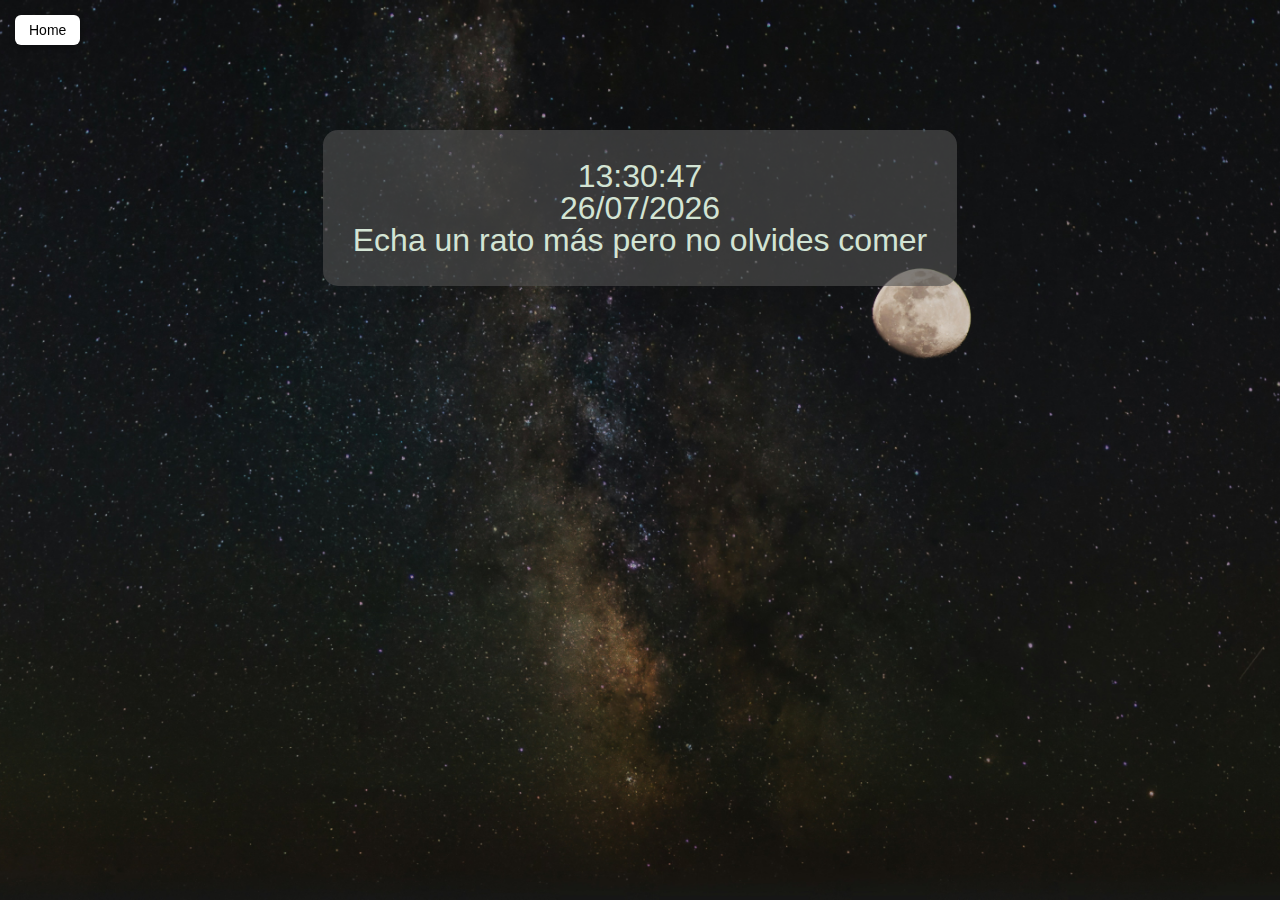
<file: html/clock.html>
<!DOCTYPE html>
<html lang="es">
<head>
    <meta charset="UTF-8">
    <meta name="viewport" content="width=device-width, initial-scale=1.0">
    <link rel="stylesheet" href="/css/styles.css">
    <title>Clock & Date</title>
</head>
<body>
    <main>
        <a href="./index.html" class="home-button">Home</a>
        <section class="clock-alone">
            <div id='time' class='time'></div>
            <div id='date' class='date'></div>
            <p id="phrase" class="phrase"></p>
        </section>
    </main>
    <script src="/js/script.js"></script>
    <script src="/js/clock-date.js"></script>
</body>
</html>
</file>
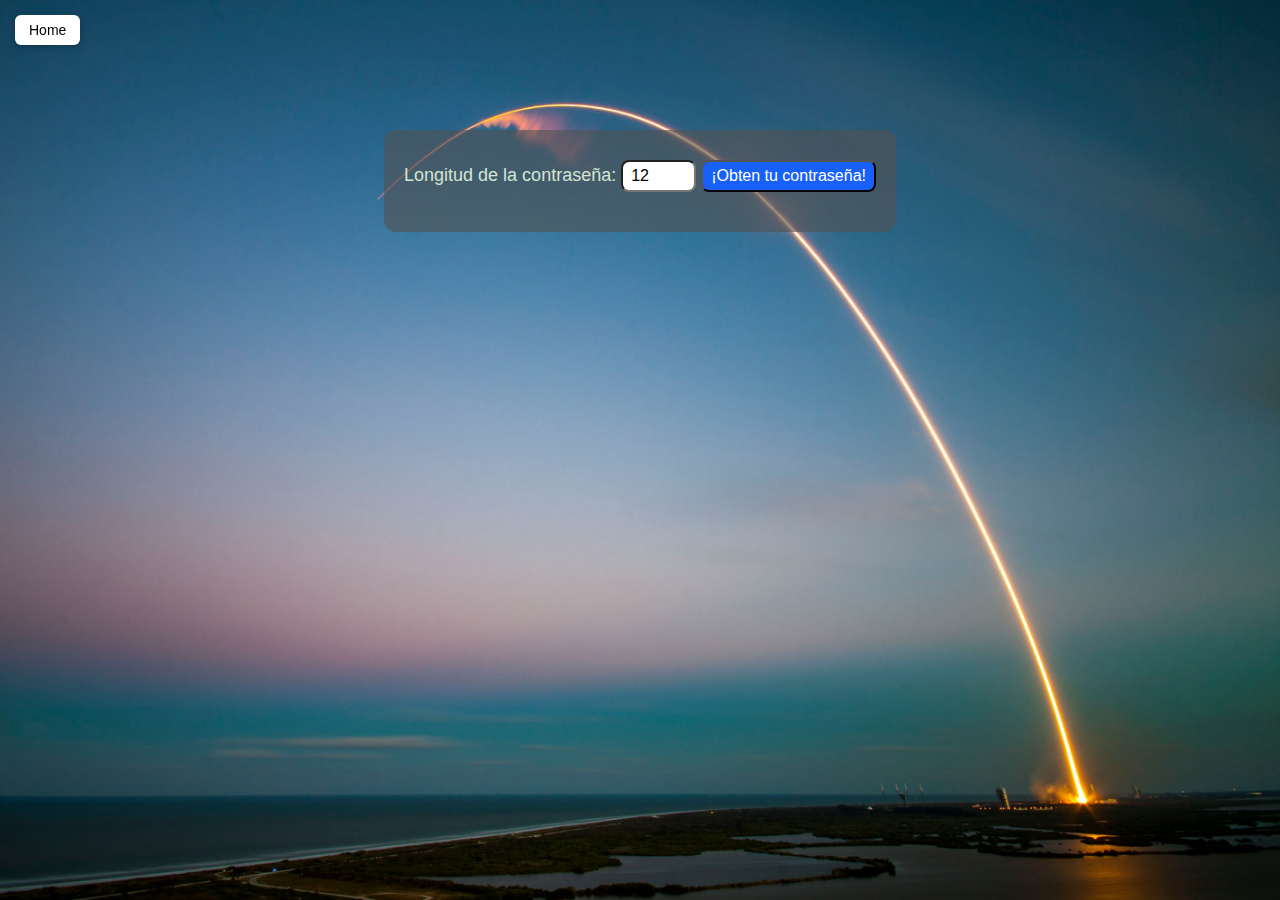
<file: html/key-generator.html>
<!DOCTYPE html>
<html lang="es">
<head>
    <meta charset="UTF-8">
    <meta name="viewport" content="width=device-width, initial-scale=1.0">
    <link rel="stylesheet" href="/css/styles.css">
    <title>Clock & Date</title>
</head>
<body>
    <main>
        <a href="./index.html" class="home-button">Home</a>
        <section class="key-alone">
            <label for="key-lenght" class="key-label">Longitud de la contraseña:</label>
            <input type="number" id="key-length" name="key-length" min="12" max="50" value="12">
            <button id="generate-key" class="generate-key">¡Obten tu contraseña!</button>
            <div id="key" class="key"></div>
        </section>
    </main>
    <script src="/js/script.js"></script>
    <script src="/js/key-generator.js"></script>
</body>
</html>
</file>
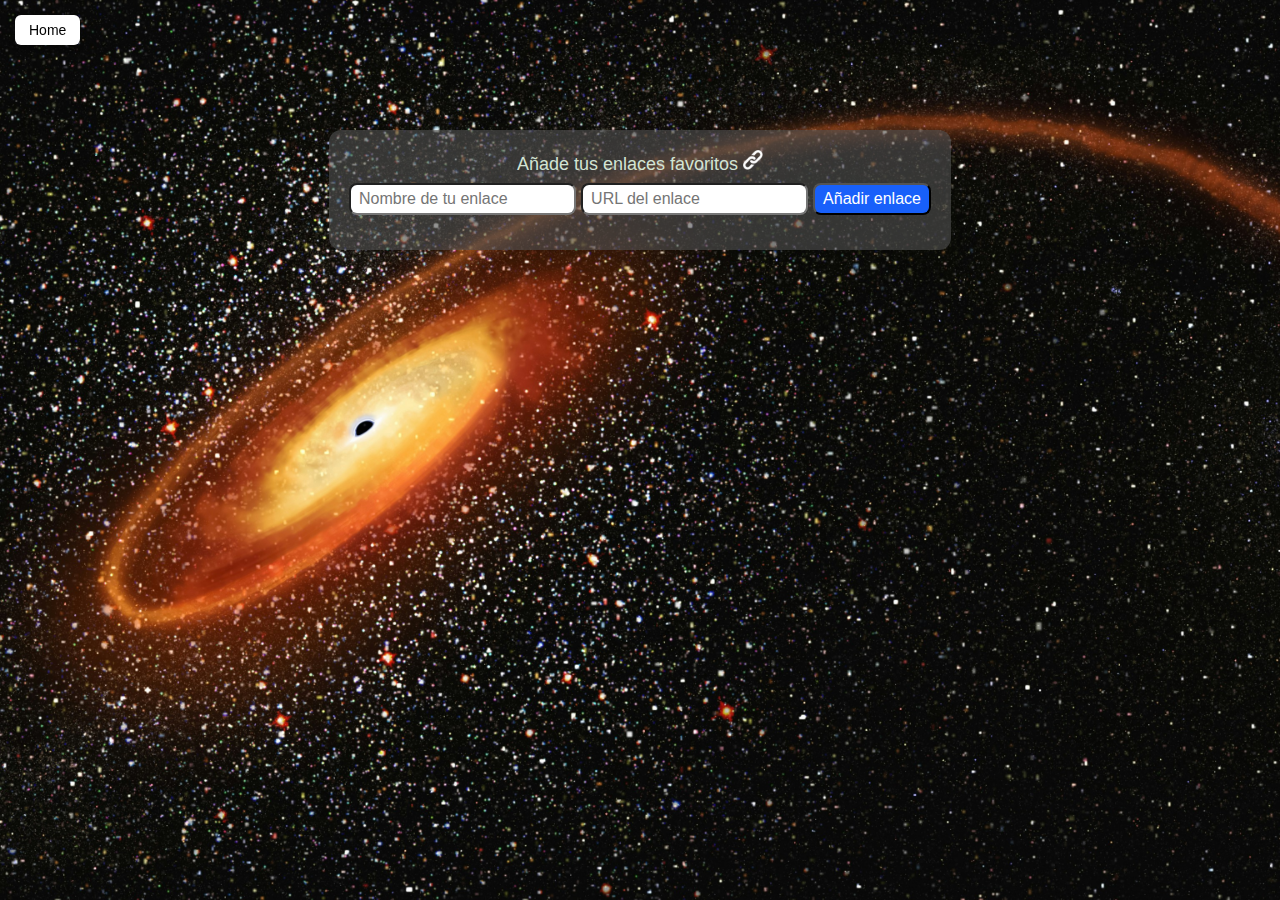
<file: html/link-list.html>
<!DOCTYPE html>
<html lang="es">
<head>
    <meta charset="UTF-8">
    <meta name="viewport" content="width=device-width, initial-scale=1.0">
    <link rel="stylesheet" href="/css/styles.css">
    <title>Clock & Date</title>
</head>
<body>
    <main>
        <a href="./index.html" class="home-button">Home</a>
        <section class="link-alone">
            <h2>
                Añade tus enlaces favoritos
                <img src="/assets/footer/enlace.png" alt="enlace" class="link-image">
            </h2>
            <input type="text" id="link-name" class="link-name" placeholder="Nombre de tu enlace">
            <input type="text" id="link-url" class="link-url" placeholder="URL del enlace">
            <button id="link-button" class="link-button">Añadir enlace</button>
            <ul id="link-list" class="link-list"></ul>
        </section>
    </main>
    <script src="/js/script.js"></script>
    <script src="/js/link-list.js"></script>
</body>
</html>
</file>
<file: css/styles.css>
:root {
  --background-color-container: #5252529c;
  --letter-color:rgb(211, 228, 212);
}

html, body, div, span, applet, object, iframe,
h1, h2, h3, h4, h5, h6, p, blockquote, pre,
a, abbr, acronym, address, big, cite, code,
del, dfn, em, img, ins, kbd, q, s, samp,
small, strike, strong, sub, sup, tt, var,
b, u, i, center,
dl, dt, dd, ol, ul, li,
fieldset, form, label, legend,
table, caption, tbody, tfoot, thead, tr, th, td,
article, aside, canvas, details, embed, 
figure, figcaption, footer, header, hgroup, 
menu, nav, output, ruby, section, summary,
time, mark, audio, video {
	margin: 0;
	padding: 0;
	border: 0;
	font-size: 100%;
	font: inherit;
	vertical-align: baseline;
}
/* HTML5 display-role reset for older browsers */
article, aside, details, figcaption, figure, 
footer, header, hgroup, menu, nav, section {
	display: block;
}
body {
	line-height: 1;
  padding: 10px;
}
ol, ul, li {
	list-style: none;
}
blockquote, q {
	quotes: none;
}
blockquote:before, blockquote:after,
q:before, q:after {
	content: '';
	content: none;
}
table {
	border-collapse: collapse;
	border-spacing: 0;
}

/*----------Mis CSS------------*/

body {
  padding-bottom: 80px;
    background-size: cover;
    background-position: center;
    background-repeat: no-repeat;
    background-attachment: fixed;
    transition: 1s ease-in-out;
    font-family: 'Roboto', sans-serif;
}



/*----Contenedor principal----*/

.info-container {
    display: flex;
    flex-direction: column;
    align-items: center;
    width: 90%;
    max-width: 1000px;
    margin: 0 auto;
    gap: 20px;
}



/*----Columnas y contenedorws----*/

.columns-container {
    display: flex;
    gap: 20px;
    justify-content: center;
    width: 100%;
}

.left-column,
.right-column {
    flex: 0 0 300px;
    display: flex;
    flex-direction: column;
    gap: 20px;
}

.weather-container, .key-container, .link-container {
    font-family: 'Roboto', sans-serif;
    background-color: var(--background-color-container);
    color: var(--letter-color);
    padding: 20px;
    border-radius: 12px;
    font-size: medium;
}

.left-column .link-container {
    height: 100%;
    display: flex;
    flex-direction: column;
    justify-content: flex-start;
    font-size: medium;
}


/*----Clock----*/

.head-hour {
    width: 100%;
    text-align: center;
}

.clock-container {
    display: inline-block;
    padding: 20px 50px;
    background-color: var(--background-color-container);
    color: var(--letter-color);
    border-radius: 15px;
    font-size: 2rem;
    font-weight: 500;
}


/*----Weather----*/

.current-grades {
  display: flex;
  justify-content: center;
  gap: 50px;
  padding: 5px;
  
}

.current-grades div {
  display: flex;
  justify-content: center;
  align-items: center;
  font-size: 50px;
}

.current-grades ul {
  width: auto;
  align-content: center;
}

.forecast-weather {
  display: flex;
  width: 500px;
  overflow-x: auto;
}   

.forecast-grades {
  flex: 0 0 auto;         
  text-align: center;
  padding: 5px 10px;
  border-radius: 6px;
  font-size: 0.9rem;
}

.forecast-grades img {
  display: block;
  margin: 5px auto;
  width: 40px;   
  height: 40px;
}


/*----Key----*/

.key {
  padding: 10px;
  display: flex;
  justify-content: center;
}


/*----Links----*/

.link-list {
    list-style: none;
    padding: 0;
    margin-top: 15px;
    display: flex;
    flex-direction: column;
    gap: 10px;
}

.link-list li {
    display: flex;
    justify-content: space-between;
    align-items: center;
    background-color: #ffffff;
    padding: 8px 12px;
    border-radius: 8px;
    box-shadow: 0 2px 6px rgba(0,0,0,0.1);
    font-size: 14px;
}

.link-list li a {
    color: #1a73e8;
    text-decoration: none;
    overflow: hidden;
    white-space: nowrap;
    text-overflow: ellipsis;
    max-width: 200px;
}

.link-list li a:hover {
    text-decoration: underline;
}

.link-list li button {
    background-color: #e53935;
    color: #fff;
    border: none;
    border-radius: 6px;
    padding: 4px 8px;
    cursor: pointer;
    font-size: 12px;
}

.link-list li button:hover {
    background-color: #c62828;
}



/*----Inputs y botones----*/

input, button {
    margin-top: 10px;
    padding: 5px 8px;
    border-radius: 8px;
    font-size: medium;
    font-family: 'Roboto', sans-serif;
}

button {
    background-color: #1860fa;
    color: white;
    cursor: pointer;
    transition: 0.2s;
}

button:hover {
    background-color: #0444cc;
}



/*----------Imágenes------------*/

.current-grades div img {
  width: 40px;  
  filter: invert(100%);
}

.link-image {
  width: 20px;
  filter: invert(100%);
}

.weather-icon {
  width: auto;
}



/*----------Footer------------*/

footer {
  width: 100%;
  padding: 10px 0;
  bottom: 0;
  left: 0;
  position: fixed;
}

footer nav {
  display: flex;
  justify-content: center;
  align-items: center;
  background-color: #5252529c;
  border-radius: 10px;
  padding: 10px 0;
  gap: 300px;
}

footer nav a img {
    width: 35px;
    height: 35px;
    transition: transform 0.2s ease, opacity 0.2s ease;
    filter: invert(100%);
    
  }
  
  footer nav a img:hover {
    transform: scale(1.2);
    opacity: 0.9;
  }


  /*----CSS de los HTML individuales----*/

  .home-button {
      position: fixed;
      top: 15px;
      left: 15px;
      padding: 8px 14px;
      background-color: #ffffff;
      color: var(--letter-color);
      color: #000;
      text-decoration: none;
      border-radius: 6px;
      font-size: 14px;
      box-shadow: 0 2px 6px rgba(0,0,0,0.2);
      z-index: 100;
      font-family: 'Roboto', sans-serif;
  }

.clock-alone {
    padding: 30px;
    border-radius: 15px;
    background-color: var(--background-color-container);
    color: var(--letter-color);
    text-align: center;
    width: fit-content;
    margin: 0 auto;
    margin-top: 120px;
    font-size: 2rem;
    font-weight: 500;
    font-family: 'Roboto', sans-serif;
}

.weather-alone, .key-alone, .link-alone {
    font-family: 'Roboto', sans-serif;
    background-color: var(--background-color-container);
    color: var(--letter-color);
    padding: 20px;
    border-radius: 12px;
    text-align: center;
    width: fit-content;
    margin: 0 auto;
    margin-top: 120px;
    font-size: large;
    font-family: 'Roboto', sans-serif;
}

.weather-alone {
  justify-content: center;
}





  /*----Responsive----*/

  @media (max-width: 900px) {
      .columns-container {
          flex-direction: column;
          align-items: center;
      }
  
      .left-column,
      .right-column {
          flex: 0 0 auto;
          width: 90%;
      }

      .weather-container, .weather-alone, .current-grades {
        flex-direction: column;
        align-items: center;
      }

      footer nav {
        justify-content: space-around;
        gap: 0;
      }

      footer nav img {
        width: 26px;
        height: 26px;
      }
  }
</file>
